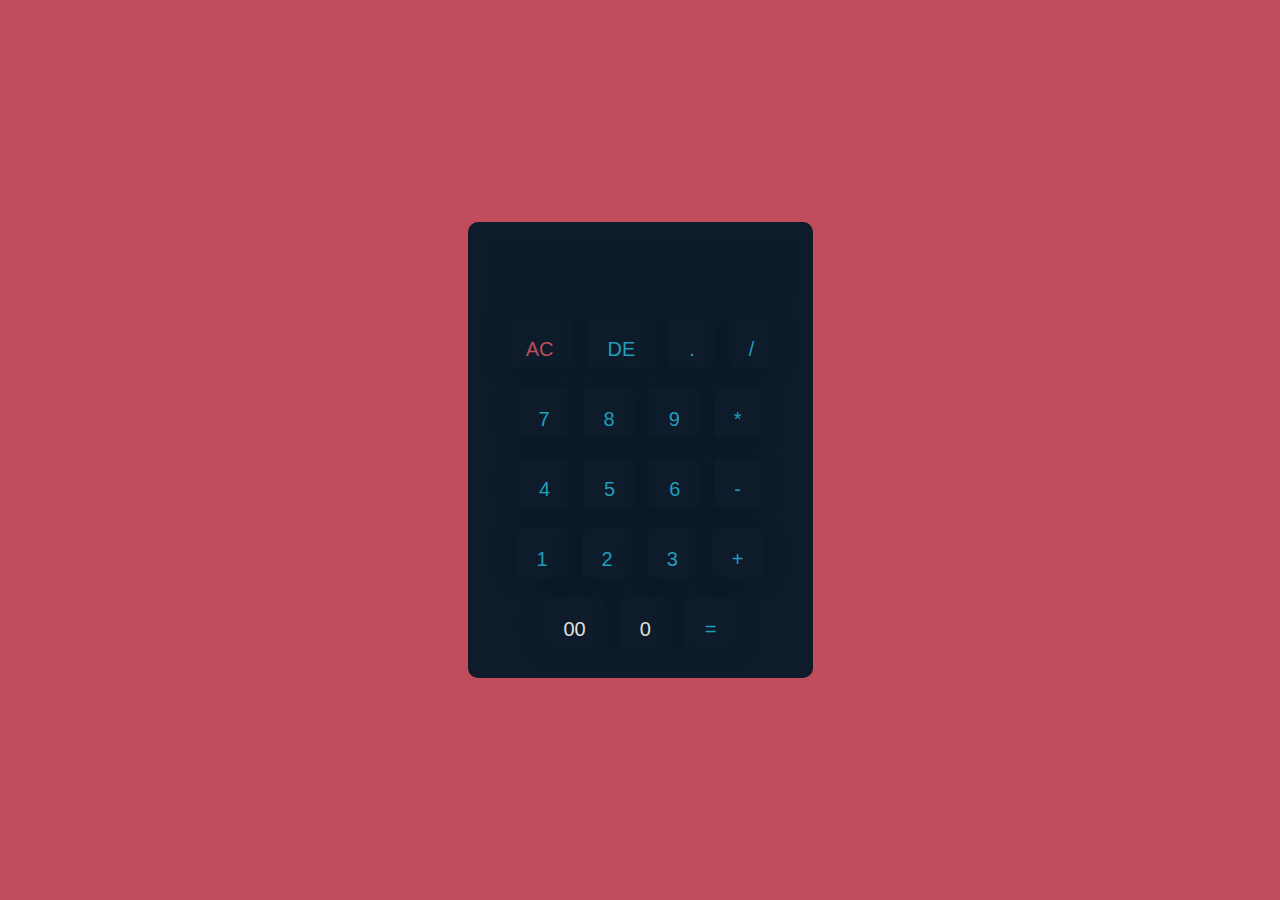
<file: index.html>
<!DOCTYPE html>
<html lang="en">
<head>
    <meta charset="UTF-8">
    <meta name="viewport" content="width=device-width, initial-scale=1.0">
    <title>Document</title>
    <link rel="stylesheet" href="style.css">
</head>
<body>
    <div id="calculator">
        <input type="text" id="display" disabled>
        <br>
        <button id="ac" class="operator">AC</button>
        <button id="de" class="operator">DE</button>
        <button id="." class="operator">.</button>
        <button id="/" class="operator">/</button>
        <br>
        <button id="7" class="operator">7</button>
        <button id="8" class="operator">8</button>
        <button id="9" class="operator">9</button>
        <button id="*" class="operator">*</button>
        <br>
        <button id="4" class="operator">4</button>
        <button id="5" class="operator">5</button>
        <button id="6" class="operator">6</button>
        <button id="-" class="operator">-</button>
        <br>
        <button id="1" class="operator">1</button>
        <button id="2" class="operator">2</button>
        <button id="3" class="operator">3</button>
        <button id="+" class="operator">+</button>
        <br>

        <button id="00">00</button>
        <button id="0">0</button>
        <button id="=" class="equal operator">=</button>
        <br>
    </div>
    <script src="app.js"></script>
</body>
</html>
</file>
<file: style.css>
body{
   text-align: center;
   margin: 0;
   display: flex;
   justify-content: center;
   align-items: center; 
   height: 100vh;
   background: #bf4d5d;
}
#calculator{
    max-width: 360px;
    background-color: #0d1b2a;
    border-radius: 10px;
    padding: 20px;
    box-shadow: 0 10px 20px rgba(0,0,0,0.19,),0 6px 6px rgba(0,0,0,0.23);
    /* height: 100vh; */
}

#display{
    width: 100%;
    height: 56px;
    font-size: 20px;
    text-align: right;
    margin-bottom: 10px;
    padding: 20px;
    border-radius: 5px;
    color: #e0e1dd;
    background-color: rgba(13, 27, 42, 0.3);
    border: none;
    box-sizing: border-box;
}

.operator{
    color: #219ebc;
}

#ac{
    color: #bf4d5d;
}

.equal{
    width: calc(50%-10px) !important;
}

button{
    width: calc(25%-10px);
    height: 50px;
    padding: 20px;
    font-size: 20px;
    margin: 10px 5px;
    border: none;
    border-radius: 5px;
    background-color: rgba(13, 27, 42);
    color:#e0e1dd;
    -webkit-box-shadow: -1px 1px 30px -5px rgba(0, 0, 0, 0.2);
    -moz-box-shadow: -1px 1px 30px -5px rgba(0, 0, 0, 0.2);
    box-shadow: -1px 1px 30px -5px rgba(0, 0, 0, 0.2);;
}

button:hover{
    cursor: pointer;
    color: gold;
    /* width: 100px; */
}

button:active{
    transform: scale(1.05);
    box-shadow: 0 2px 4px 1px rgba(0, 0, 0, 0.19) 
    o 1.5px 1.5px rgba(0,0,0,0.23);
}
</file>
